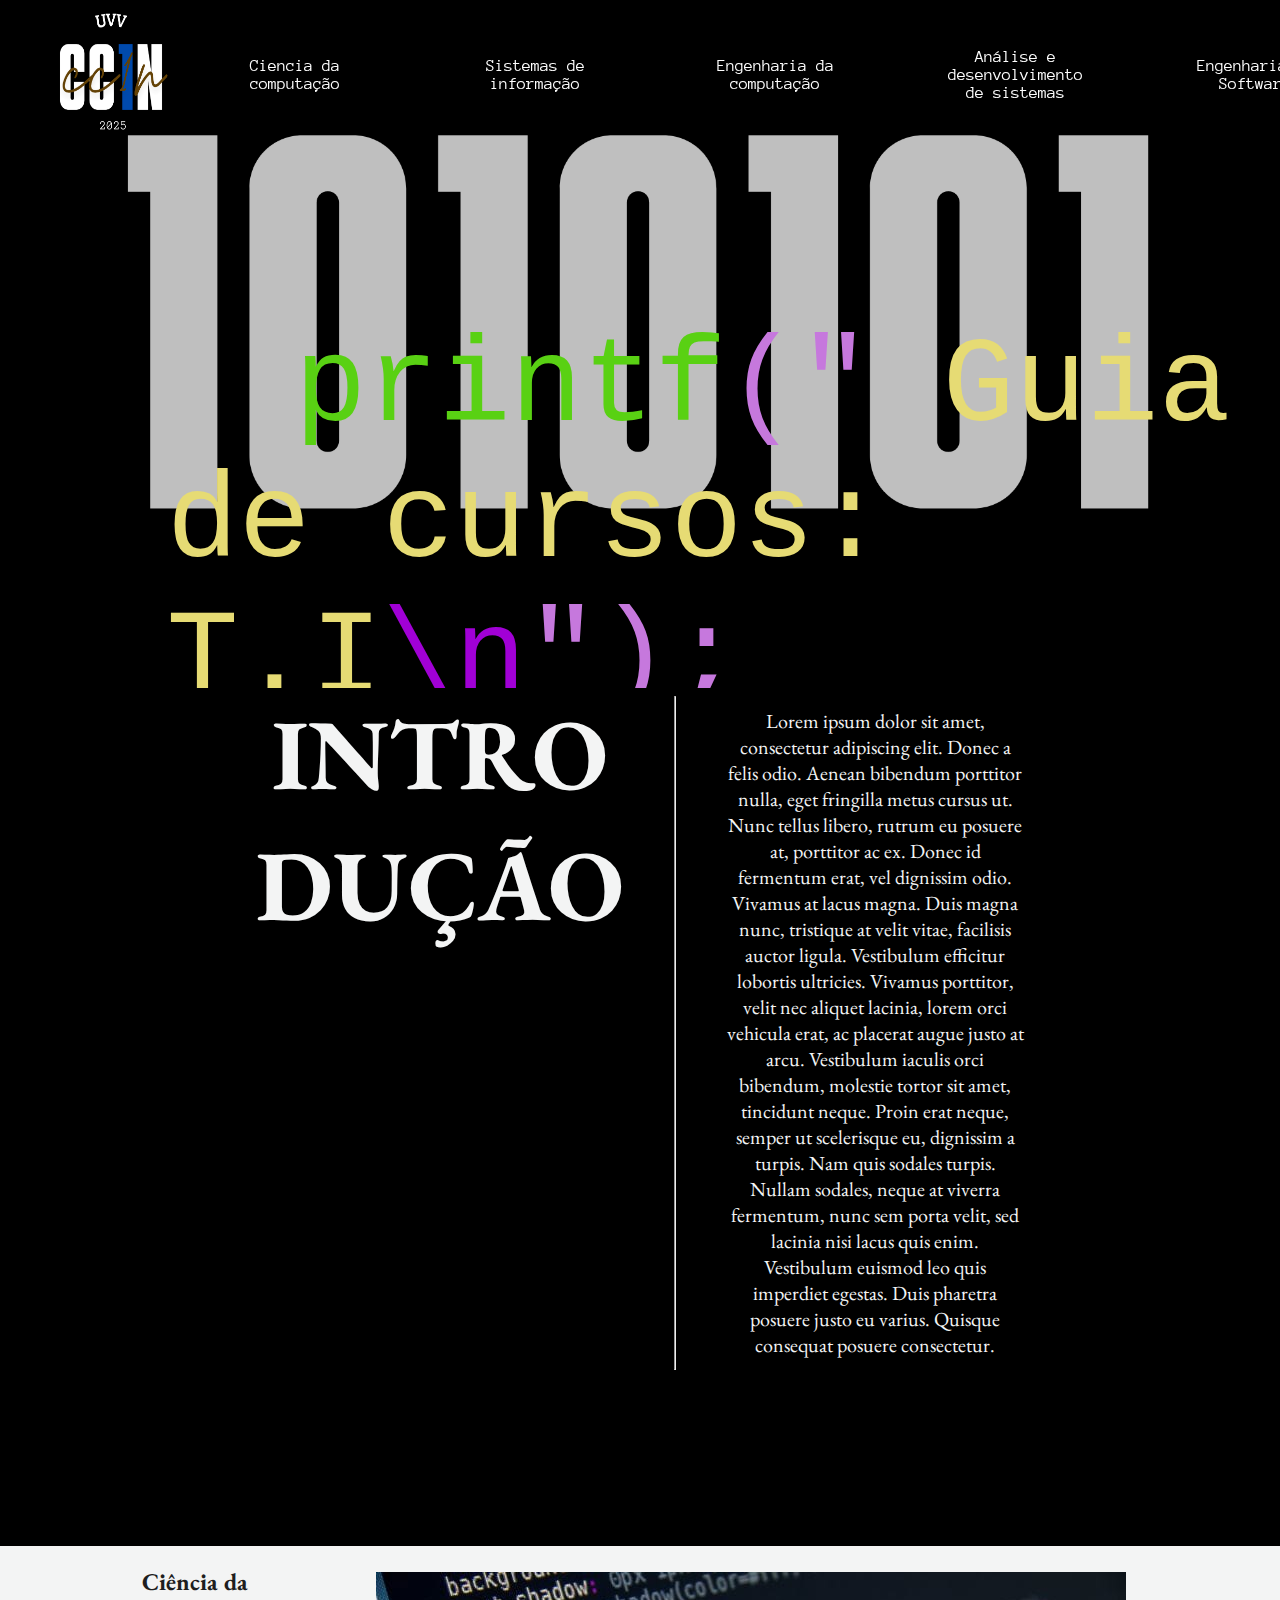
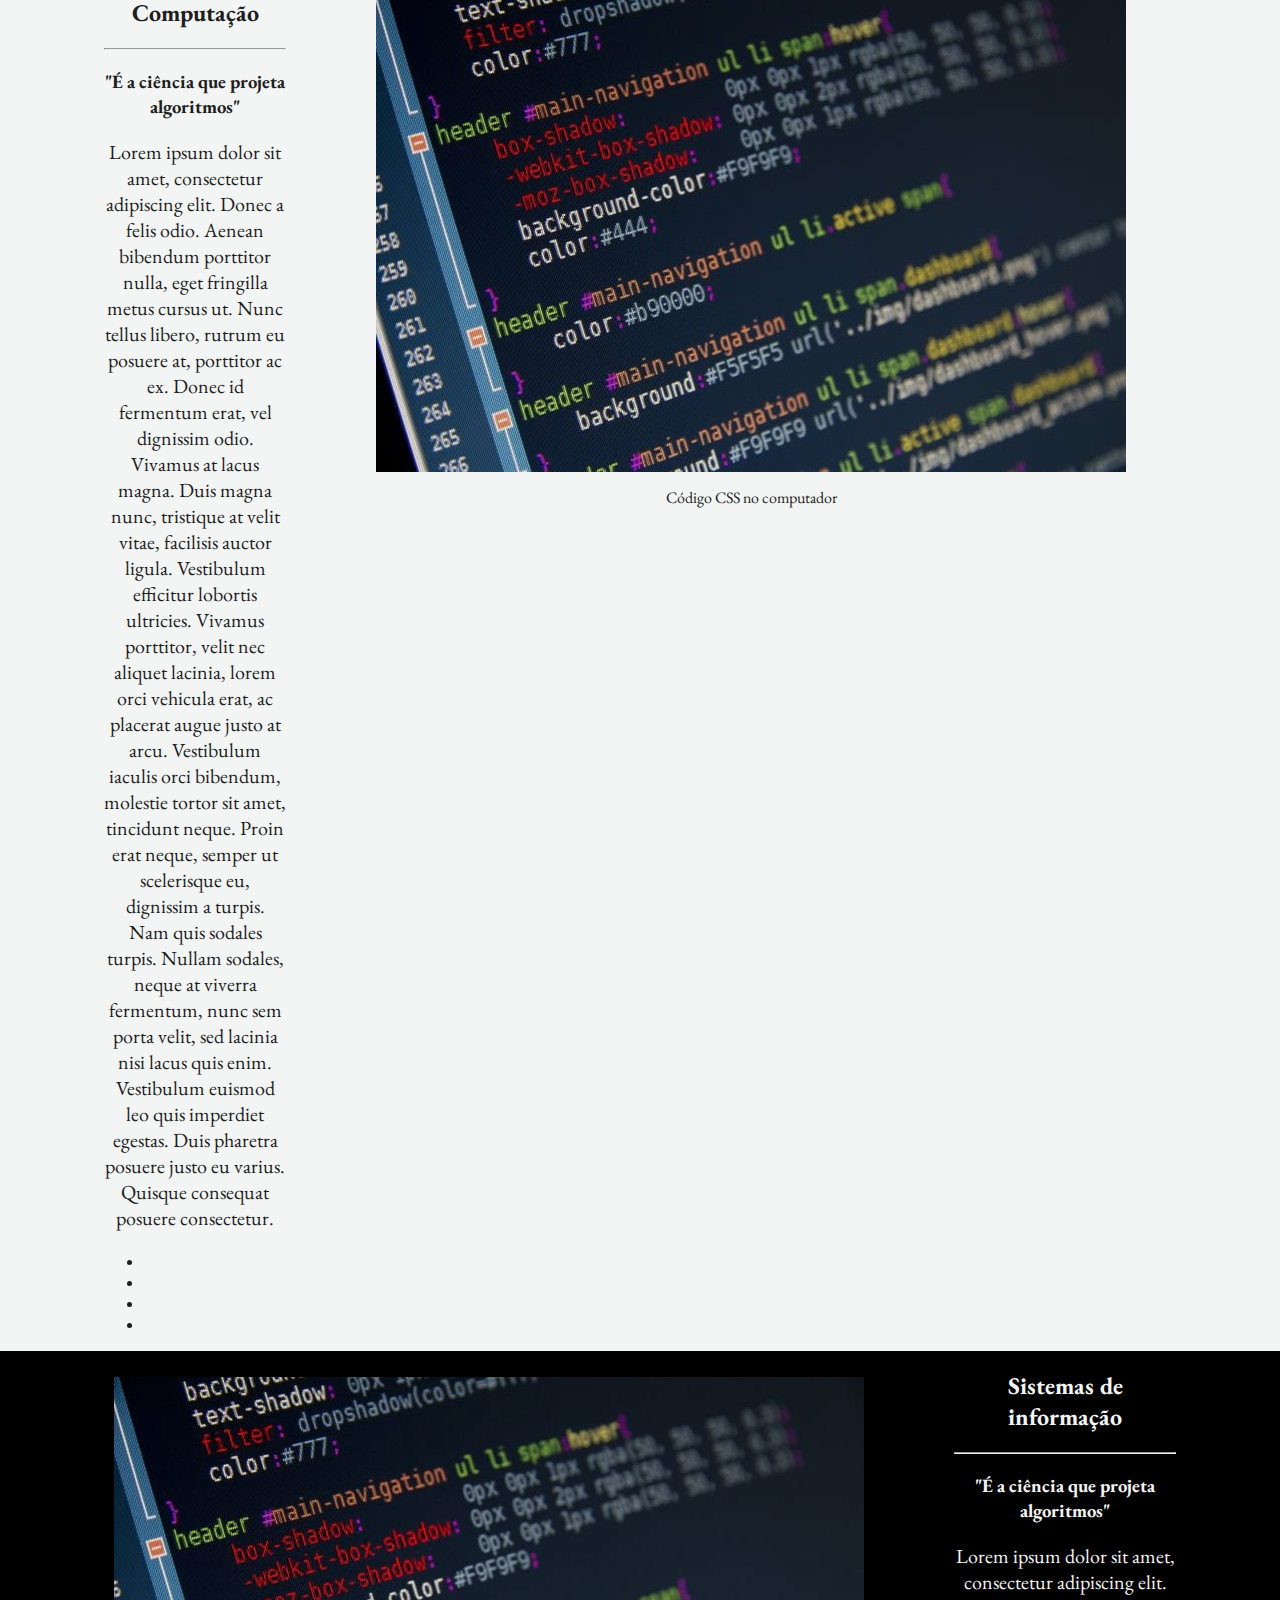
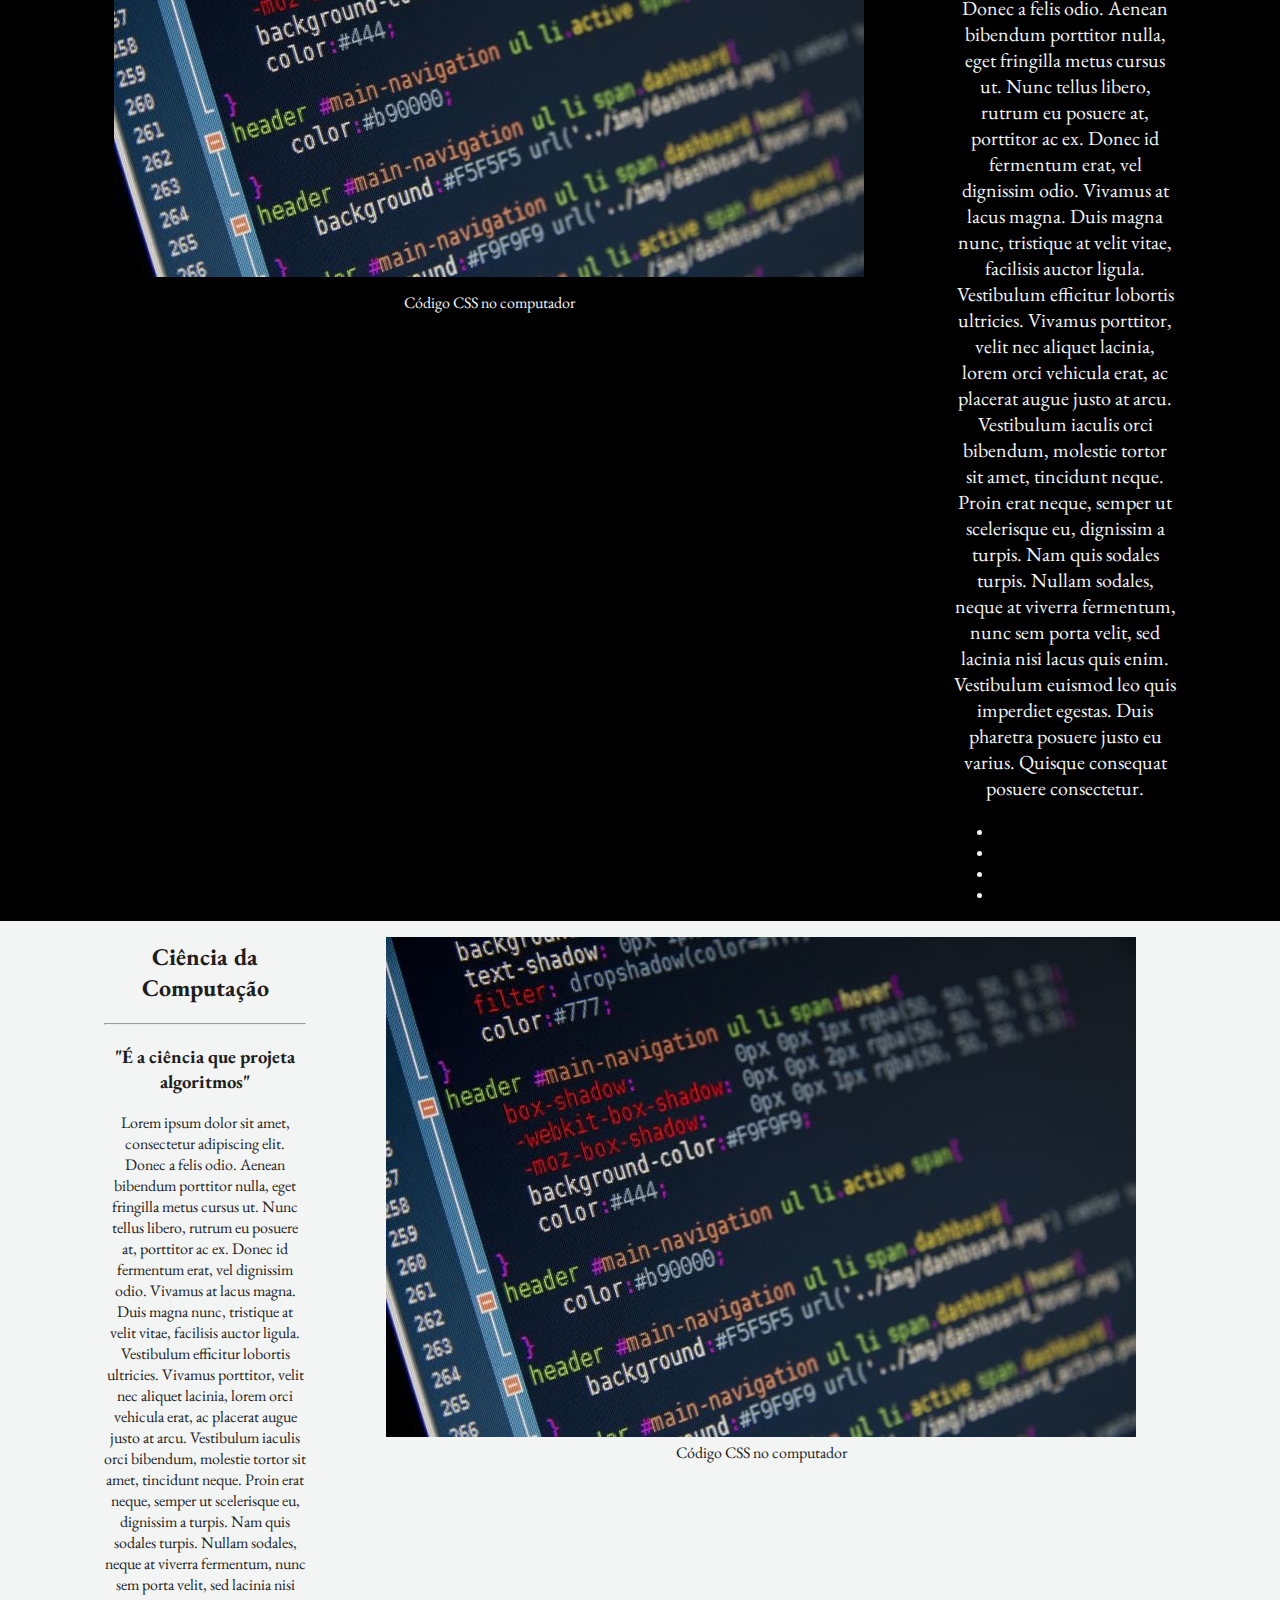
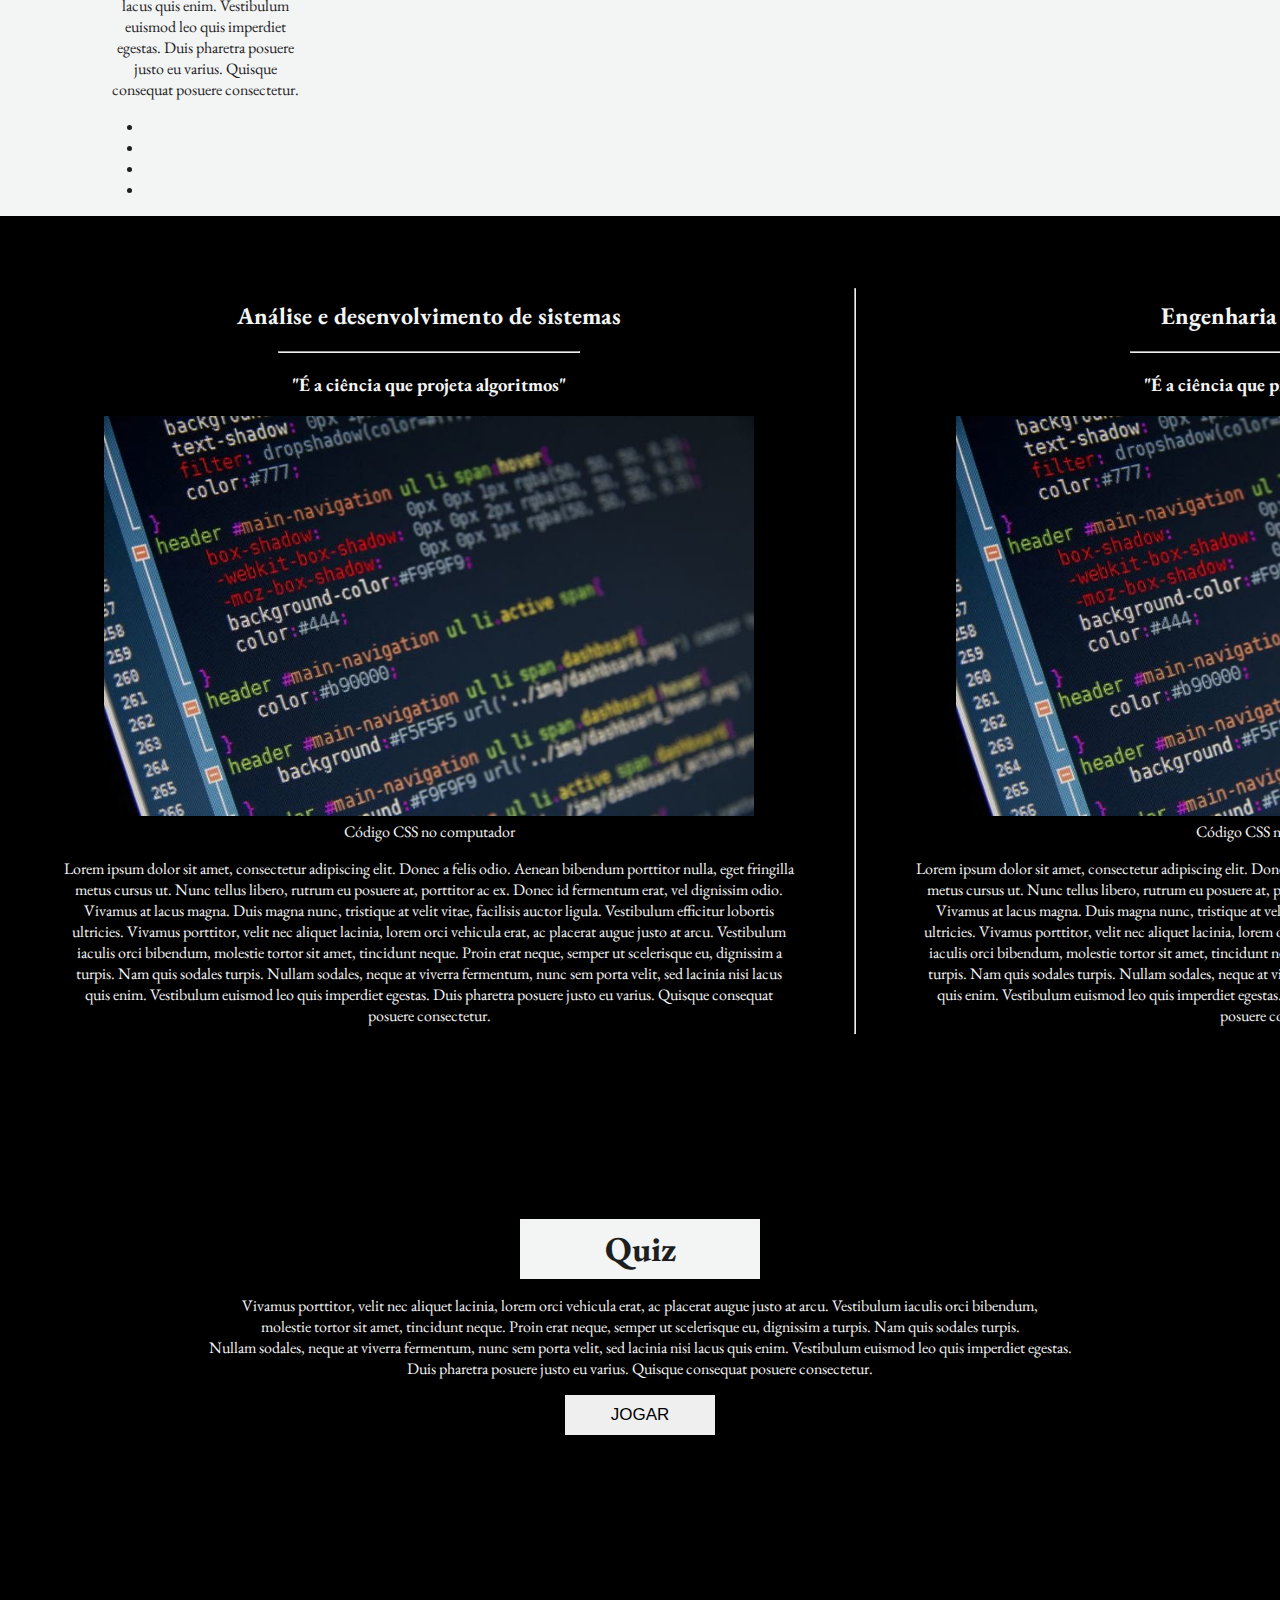
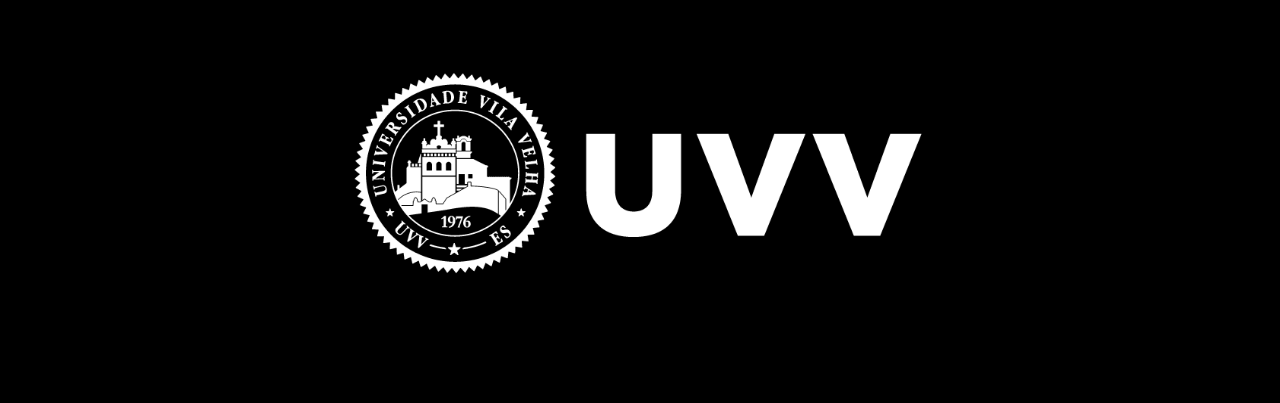
<file: trabalho integrado/index.html>
<!DOCTYPE html>
<html lang="pt-br">
<head>
    <meta charset="UTF-8">
    <meta name="viewport" content="width=device-width, initial-scale=1.0">
    <title>Guia de cursos: T.I</title>
    <link rel="stylesheet" href="style.css">
    <link rel="shortcut icon" href="favicon.ico" type="image/x-icon">
    <link href="https://fonts.googleapis.com/css2?family=Anonymous+Pro&display=swap" rel="stylesheet">
    <link href="https://fonts.cdnfonts.com/css/jetbrains-mono" rel="stylesheet">
    <link href="https://fonts.googleapis.com/css2?family=EB+Garamond&display=swap" rel="stylesheet">
</head>
<body>
    <header>
        <div class="logo"><img src="./img/CC1N.png" alt="" width="125px" height="125px"></div>
        <nav>
            <ul type="none" class="menu-lista">
                <a href="">
                <button class="topico">
                <li>Ciencia da computação</li></button></a>
                <a href="">
                <button class="topico">
                <li>Sistemas de informação</li></button></a>
                <a href="">
                <button class="topico">
                <li>Engenharia da computação</li></button></a>
                <a href="">
                <button class="topico">
                <li>Análise e desenvolvimento de sistemas</li></button></a>
                <a href="">
                <button class="topico">
                <li>Engenharia de Software</li></button></a>
            </ul>
        </nav>
    </header>
    <div class="conteiner">
    <div class="img-centro">
        <img src="./img/ezgif-1ae9e6fd0fbef8.gif" alt="" width="95%" class="img-principal">
        <div class="preto-opaco"></div>
        <div class="titulo">
    <p>
    <span class="func">printf</span><span class="par">(</span><span class="par">"</span>
    <span class="texto">Guia de</span>
    </span>
    <span class="texto">cursos: T.I</span><span class="barra">\n</span><span class="par">"</span><span class="par">)</span><span class="par">;</span>
</p>
</div>
    </div>
    </div>
    <main>
        <section class="intro">
        <h1>INTRO<br>DUÇÃO</h1>
        <hr>
        <p>Lorem ipsum dolor sit amet, consectetur adipiscing elit. Donec a felis odio. Aenean bibendum porttitor nulla, 
            eget fringilla metus cursus ut. Nunc tellus libero, rutrum eu posuere at, porttitor ac ex. Donec id fermentum erat,
             vel dignissim odio. Vivamus at lacus magna. Duis magna nunc, tristique at velit vitae, facilisis auctor ligula. Vestibulum efficitur lobortis ultricies.

Vivamus porttitor, velit nec aliquet lacinia, lorem orci vehicula erat, ac placerat augue justo at arcu. Vestibulum iaculis orci bibendum, 
molestie tortor sit amet, tincidunt neque. Proin erat neque, semper ut scelerisque eu, dignissim a turpis. Nam quis sodales turpis. 
Nullam sodales, neque at viverra fermentum, nunc sem porta velit, sed lacinia nisi lacus quis enim. Vestibulum euismod leo quis imperdiet egestas.
 Duis pharetra posuere justo eu varius. Quisque consequat posuere consectetur.</p>
        </section>
        <br><br><br><br><br><br><br><br>
        <section class="curso1">
            <br><br><br><br><br><br>
            <div>
                <h2>Ciência da Computação</h2>
                <hr>
                <h3>"É a ciência que projeta algoritmos"</h3>
                <p>Lorem ipsum dolor sit amet, consectetur adipiscing elit. Donec a felis odio. Aenean bibendum porttitor nulla, 
            eget fringilla metus cursus ut. Nunc tellus libero, rutrum eu posuere at, porttitor ac ex. Donec id fermentum erat,
             vel dignissim odio. Vivamus at lacus magna. Duis magna nunc, tristique at velit vitae, facilisis auctor ligula. Vestibulum efficitur lobortis ultricies.

Vivamus porttitor, velit nec aliquet lacinia, lorem orci vehicula erat, ac placerat augue justo at arcu. Vestibulum iaculis orci bibendum, 
molestie tortor sit amet, tincidunt neque. Proin erat neque, semper ut scelerisque eu, dignissim a turpis. Nam quis sodales turpis. 
Nullam sodales, neque at viverra fermentum, nunc sem porta velit, sed lacinia nisi lacus quis enim. Vestibulum euismod leo quis imperdiet egestas.
 Duis pharetra posuere justo eu varius. Quisque consequat posuere consectetur.</p>
 <ul>
    <li></li>
    <li></li>
    <li></li>
    <li></li>
 </ul>
            </div>
            <div><figure><img src="./img/td_computer-programming.jpg" alt=""><figcaption> Código CSS no computador</figcaption></figure></div>
            <br><br><br><br><br>        

        </section>
<section class="curso2">
                <div><figure><img src="./img/td_computer-programming.jpg" alt=""><figcaption> Código CSS no computador</figcaption></figure></div>
                <div>
                <h2>Sistemas de informação</h2>
                <hr>
                <h3>"É a ciência que projeta algoritmos"</h3>
                <p>Lorem ipsum dolor sit amet, consectetur adipiscing elit. Donec a felis odio. Aenean bibendum porttitor nulla, 
            eget fringilla metus cursus ut. Nunc tellus libero, rutrum eu posuere at, porttitor ac ex. Donec id fermentum erat,
             vel dignissim odio. Vivamus at lacus magna. Duis magna nunc, tristique at velit vitae, facilisis auctor ligula. Vestibulum efficitur lobortis ultricies.

Vivamus porttitor, velit nec aliquet lacinia, lorem orci vehicula erat, ac placerat augue justo at arcu. Vestibulum iaculis orci bibendum, 
molestie tortor sit amet, tincidunt neque. Proin erat neque, semper ut scelerisque eu, dignissim a turpis. Nam quis sodales turpis. 
Nullam sodales, neque at viverra fermentum, nunc sem porta velit, sed lacinia nisi lacus quis enim. Vestibulum euismod leo quis imperdiet egestas.
 Duis pharetra posuere justo eu varius. Quisque consequat posuere consectetur.</p>
 <ul>
    <li></li>
    <li></li>
    <li></li>
    <li></li>
 </ul>
            </div>

            <br><br><br><br><br>        
</section>
<section class="curso3"> 
                <br><br><br><br><br><br>
            <div>
                <h2>Ciência da Computação</h2>
                <hr>
                <h3>"É a ciência que projeta algoritmos"</h3>
                <p>Lorem ipsum dolor sit amet, consectetur adipiscing elit. Donec a felis odio. Aenean bibendum porttitor nulla, 
            eget fringilla metus cursus ut. Nunc tellus libero, rutrum eu posuere at, porttitor ac ex. Donec id fermentum erat,
             vel dignissim odio. Vivamus at lacus magna. Duis magna nunc, tristique at velit vitae, facilisis auctor ligula. Vestibulum efficitur lobortis ultricies.

Vivamus porttitor, velit nec aliquet lacinia, lorem orci vehicula erat, ac placerat augue justo at arcu. Vestibulum iaculis orci bibendum, 
molestie tortor sit amet, tincidunt neque. Proin erat neque, semper ut scelerisque eu, dignissim a turpis. Nam quis sodales turpis. 
Nullam sodales, neque at viverra fermentum, nunc sem porta velit, sed lacinia nisi lacus quis enim. Vestibulum euismod leo quis imperdiet egestas.
 Duis pharetra posuere justo eu varius. Quisque consequat posuere consectetur.</p>
 <ul>
    <li></li>
    <li></li>
    <li></li>
    <li></li>
 </ul>
            </div>
            <div><figure><img src="./img/td_computer-programming.jpg" alt=""><figcaption> Código CSS no computador</figcaption></figure></div>
            <br><br><br><br><br>    
    
</section>
<section class="curso4e5">
    <div class="curso4">
        <h2>Análise e desenvolvimento de sistemas</h2>
                <hr width="300px">
                <h3>"É a ciência que projeta algoritmos"</h3>
                <div><figure><img src="./img/td_computer-programming.jpg" alt="" width="650px" height="400px"><figcaption> Código CSS no computador</figcaption></figure></div>
                <p>Lorem ipsum dolor sit amet, consectetur adipiscing elit. Donec a felis odio. Aenean bibendum porttitor nulla, 
            eget fringilla metus cursus ut. Nunc tellus libero, rutrum eu posuere at, porttitor ac ex. Donec id fermentum erat,
             vel dignissim odio. Vivamus at lacus magna. Duis magna nunc, tristique at velit vitae, facilisis auctor ligula. Vestibulum efficitur lobortis ultricies.

Vivamus porttitor, velit nec aliquet lacinia, lorem orci vehicula erat, ac placerat augue justo at arcu. Vestibulum iaculis orci bibendum, 
molestie tortor sit amet, tincidunt neque. Proin erat neque, semper ut scelerisque eu, dignissim a turpis. Nam quis sodales turpis. 
Nullam sodales, neque at viverra fermentum, nunc sem porta velit, sed lacinia nisi lacus quis enim. Vestibulum euismod leo quis imperdiet egestas.
 Duis pharetra posuere justo eu varius. Quisque consequat posuere consectetur.</p>

    </div>
    <hr>
    <div class="curso5">
        <h2>Engenharia de Software</h2>
                <hr width="300px">
                <h3>"É a ciência que projeta algoritmos"</h3>
                <div><figure><img src="./img/td_computer-programming.jpg" alt=""width="650px" height="400px"><figcaption> Código CSS no computador</figcaption></figure></div>
                <p>Lorem ipsum dolor sit amet, consectetur adipiscing elit. Donec a felis odio. Aenean bibendum porttitor nulla, 
            eget fringilla metus cursus ut. Nunc tellus libero, rutrum eu posuere at, porttitor ac ex. Donec id fermentum erat,
             vel dignissim odio. Vivamus at lacus magna. Duis magna nunc, tristique at velit vitae, facilisis auctor ligula. Vestibulum efficitur lobortis ultricies.

Vivamus porttitor, velit nec aliquet lacinia, lorem orci vehicula erat, ac placerat augue justo at arcu. Vestibulum iaculis orci bibendum, 
molestie tortor sit amet, tincidunt neque. Proin erat neque, semper ut scelerisque eu, dignissim a turpis. Nam quis sodales turpis. 
Nullam sodales, neque at viverra fermentum, nunc sem porta velit, sed lacinia nisi lacus quis enim. Vestibulum euismod leo quis imperdiet egestas.
 Duis pharetra posuere justo eu varius. Quisque consequat posuere consectetur.</p>

    </div>

</section>
<br><br><br>
<section class="quiz">
<h1>Quiz</h1>
<p>Vivamus porttitor, velit nec aliquet lacinia, lorem orci vehicula erat, ac placerat augue justo at arcu. Vestibulum iaculis orci bibendum,<br>
molestie tortor sit amet, tincidunt neque. Proin erat neque, semper ut scelerisque eu, dignissim a turpis. Nam quis sodales turpis. <br>
Nullam sodales, neque at viverra fermentum, nunc sem porta velit, sed lacinia nisi lacus quis enim. Vestibulum euismod leo quis imperdiet egestas. <br>
 Duis pharetra posuere justo eu varius. Quisque consequat posuere consectetur.</p>
 <button>JOGAR</button>
<br><br><br>
</section>
<section class="final">
    <img src="./img/9 (1).png" alt="" width="600px" height="450px">
</section>


    </main>
<script>
function getContrastColor(bgColor) {
    let r, g, b;
    if (bgColor.startsWith('rgb')) {
        [r, g, b] = bgColor.match(/\d+/g).map(Number);
    } else if (bgColor.startsWith('#')) {
        if (bgColor.length === 7) {
            r = parseInt(bgColor.slice(1, 3), 16);
            g = parseInt(bgColor.slice(3, 5), 16);
            b = parseInt(bgColor.slice(5, 7), 16);
        } else {
            return 'white'; // fallback
        }
    } else {
        return 'white';
    }

    const luminance = (0.299 * r + 0.587 * g + 0.114 * b) / 255;
    return luminance > 0.5 ? 'black' : 'white';
}

function getBackgroundBehindElement(el) {
    const rect = el.getBoundingClientRect();
    const centerX = rect.left + rect.width / 2;
    const centerY = rect.top + rect.height / 2;

    // Temporariamente esconde o header para detectar o fundo real
    el.style.pointerEvents = 'none';
    const elemBehind = document.elementFromPoint(centerX, centerY);
    el.style.pointerEvents = '';

    if (!elemBehind) return window.getComputedStyle(document.body).backgroundColor;

    const bg = window.getComputedStyle(elemBehind).backgroundColor;
    if (bg === 'rgba(0, 0, 0, 0)' || bg === 'transparent') {
        return getBackgroundBehindElement(elemBehind);
    } else {
        return bg;
    }
}

function aplicarContrasteGlobal() {
    const topicos = document.querySelectorAll('.topico');
    topicos.forEach(topico => {
        const bgColor = getBackgroundBehindElement(topico);
        const cor = getContrastColor(bgColor);

        topico.setAttribute('data-cor', cor);
        topico.style.color = cor;
    });
}

window.addEventListener('scroll', aplicarContrasteGlobal);
window.addEventListener('resize', aplicarContrasteGlobal);
window.addEventListener('DOMContentLoaded', aplicarContrasteGlobal);

// Corrige hover
document.querySelectorAll('.topico').forEach(botao => {
    botao.addEventListener('mouseenter', () => {
        botao.style.color = 'black';
    });
    botao.addEventListener('mouseleave', () => {
        botao.style.color = botao.getAttribute('data-cor');
    });
});
</script>



    

</body>
</html>
</file>
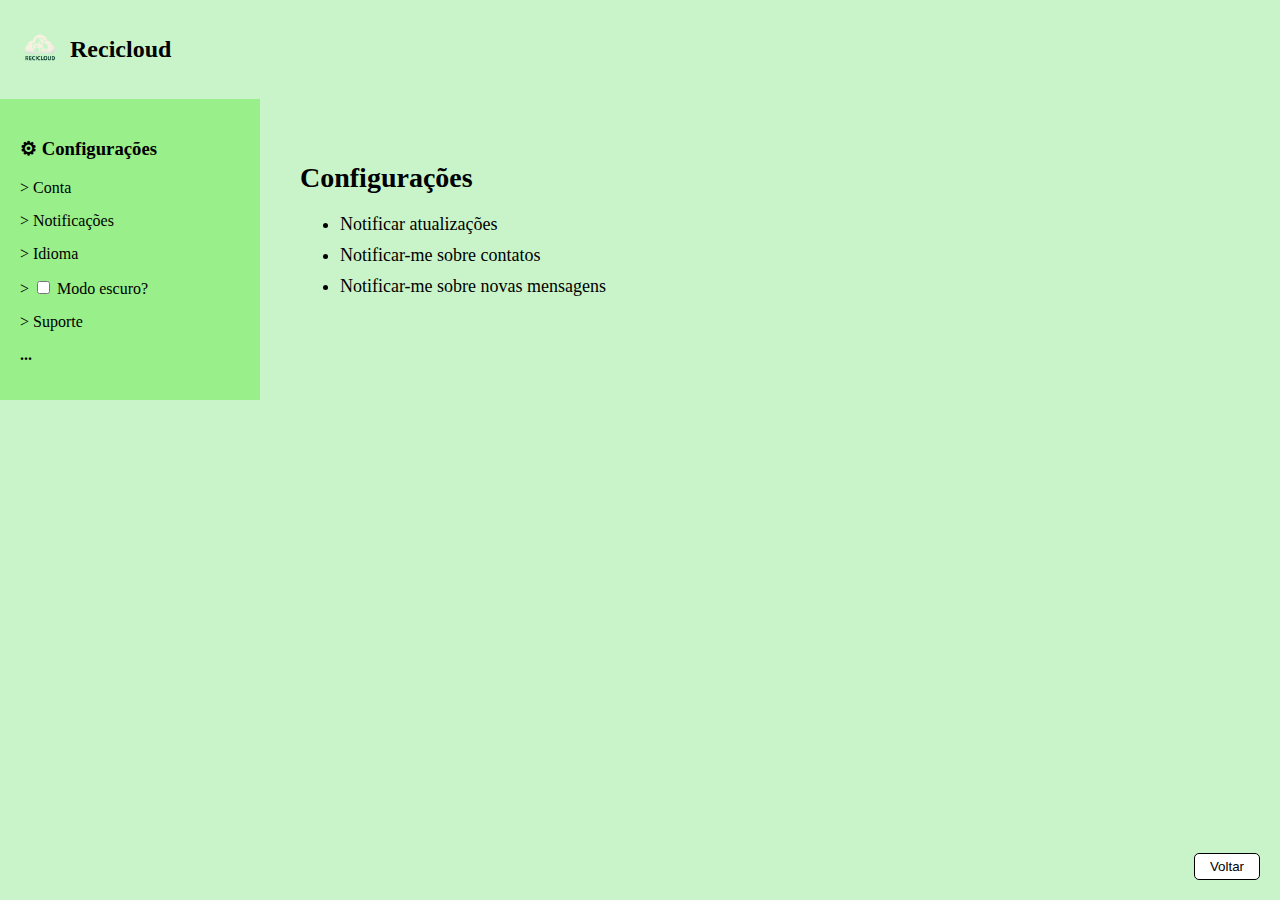
<file: site/home/configuracoes.html>
<!DOCTYPE html>
<html lang="pt-BR">
<head>
  <meta charset="UTF-8" />
  <meta name="viewport" content="width=device-width, initial-scale=1.0" />
  <title>Recicloud - Notificações</title>
  <link rel="stylesheet" href="configuracoes.css">
</head>
<body>
  <header>
    <a href="./home.html"><img src="./imagens/icon.png" alt="Logo Recicloud" /></a> 
    <a href="./home.html"><h1>Recicloud</h1></a> 
  </header>
  <div class="container">
    <nav class="sidebar">
      <h3>&#x2699 Configurações</h3>
      <ul>
        <li><a href="./conta.html">&gt; Conta</a></li>
        <li><a href="#">&gt; Notificações</a></li>
        <li><a href="#">&gt; Idioma</a></li>
        <li><a href="#">&gt;  <input type="checkbox" id="modoEscuroToggle">
  Modo escuro?</a></li>
        <li><a href="./perguntasfrequentes.html">&gt; Suporte</a></li>
        <li><strong>...</strong></li>
      </ul>
    </nav>
    <main class="main-content">
      <h2>Configurações</h2>
      <ul class="notification-list">
        <li>Notificar atualizações</li>
        <li>Notificar-me sobre contatos</li>
        <li>Notificar-me sobre novas mensagens</li>
      </ul>
    </main>
  </div>
  <div class="footer-button">
    <a href="./home.html"><button>Voltar</button></a>
    <script src="escuro.js"></script>
</body>
</html>
</file>
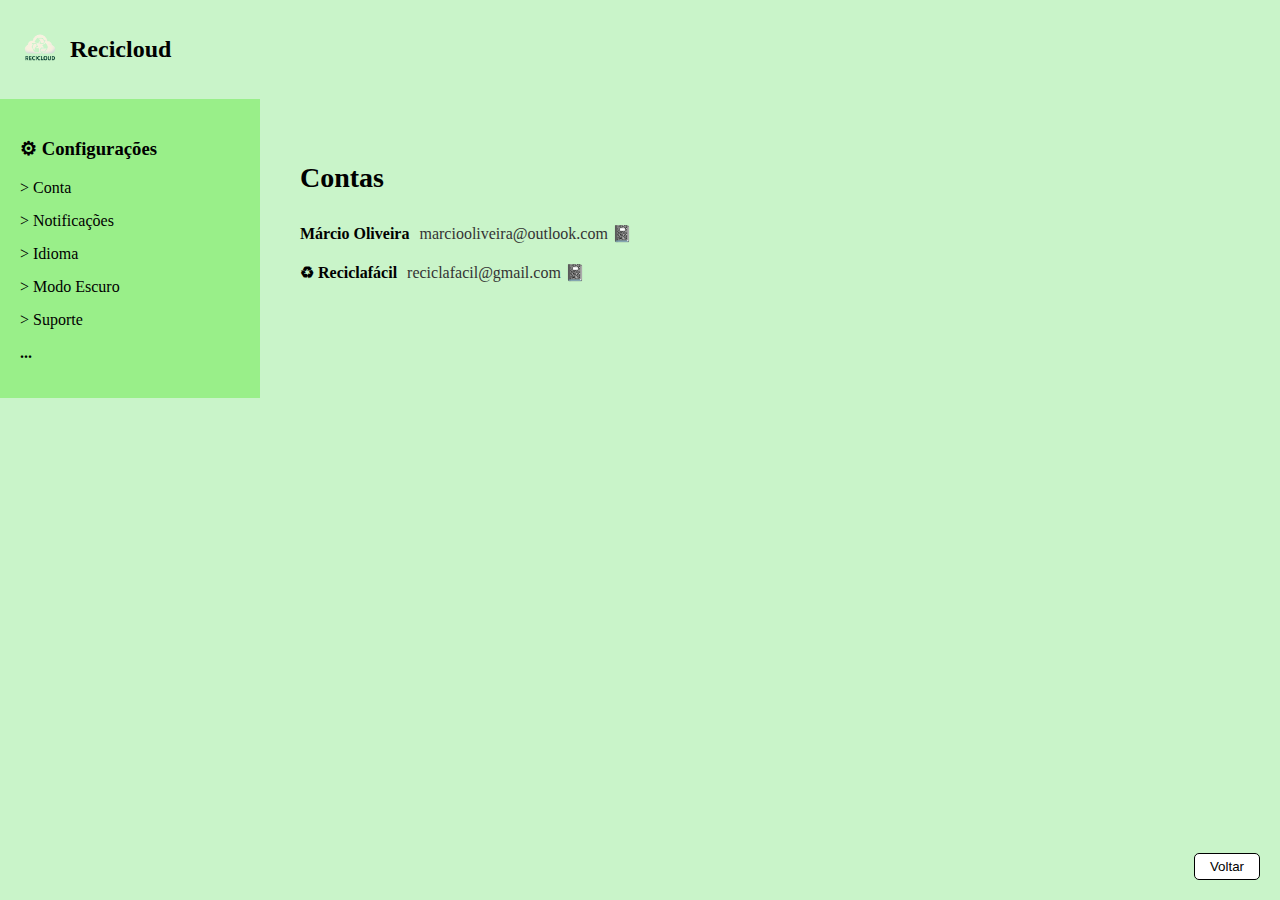
<file: site/home/dif_contas.html>
<!DOCTYPE html>
<html lang="pt-BR">
<head>
  <meta charset="UTF-8" />
  <meta name="viewport" content="width=device-width, initial-scale=1.0" />
  <title>Recicloud - Configurações</title>
  <link rel="stylesheet" href="dif_contas.css">
</head>
<body>
  <header>
    <a href="./home.html"><img src="./imagens/icon.png" alt="Logo Recicloud" /></a> 
    <a href="./home.html"><h1>Recicloud</h1></a> 
  </header>
  <div class="container">
    <nav class="sidebar">
      <h3>&#x2699 Configurações</h3>
      <ul>
        <li><a href="./conta.html">&gt; Conta</a></li>
        <li><a href="#">&gt; Notificações</a></li>
        <li><a href="#">&gt; Idioma</a></li>
        <li><a href="#">&gt; Modo Escuro</a></li>
        <li><a href="#">&gt; Suporte</a></li>
        <li><strong>...</strong></li>
      </ul>
    </nav>
    <main class="main-content">
      <h2>Contas</h2>
      <div class="account">
        <strong>Márcio Oliveira</strong>
        <span>marciooliveira@outlook.com &#x1F4D3</span>
      </div>
      <div class="account">
        <strong>&#x267B Reciclafácil</strong>
        <span>reciclafacil@gmail.com &#x1F4D3</span>
      </div>
    </main>
  </div>
  <div class="footer-button">
    <a href="./configuracoes.html"><button>Voltar</button></a> 
  </div>
  <script src="escuro.js"></script>
</body>
</html>
</file>
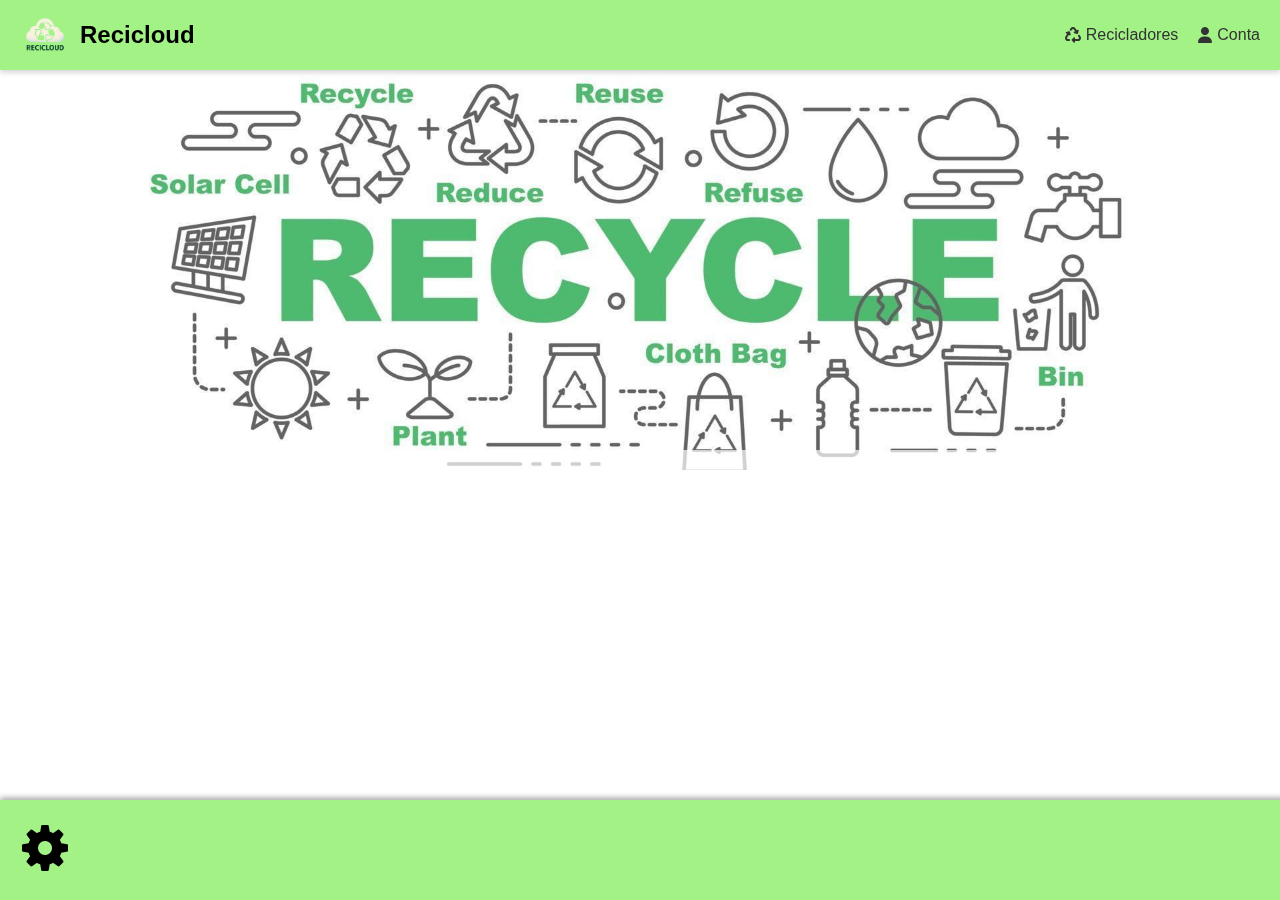
<file: site/home/home.html>
<!DOCTYPE html>
<html lang="pt-br">
<head>
    <meta charset="UTF-8">
    <meta name="viewport" content="width=device-width, initial-scale=1.0">
    <title>Document</title>
    <link rel="stylesheet" href="home.css">
    <link rel="stylesheet" href="https://cdnjs.cloudflare.com/ajax/libs/font-awesome/6.5.0/css/all.min.css">
</head>
<body>
    <header class="topo">
        <div class="logo">
            <img src="./imagens/icon.png" alt="Logo Recicloud">
            <span>Recicloud</span>
        </div>
        <nav class="menu">
            <a href="recicladores.html"><i class="fas fa-recycle"></i> Recicladores</a>
            <a href="conta.html"><i class="fas fa-user"></i> Conta</a>
        </nav>
    </header>

    <div class="banner">
        <img src="./imagens/banner.jpg" alt="Imagem abaixo do topo" style="width: 100%; height: 100%; object-fit: cover;">
        <div class="texto">
           
        </div>
    </div>

    <footer class="foot">
        <div class="foot">
            <a href="./configuracoes.html"><img src="./imagens/config.png" alt="configurações" class="config"></a>
        </div>
    </footer>
    <main>
        </main>
        <script src="escuro.js"></script>
</body>
</html>
</file>
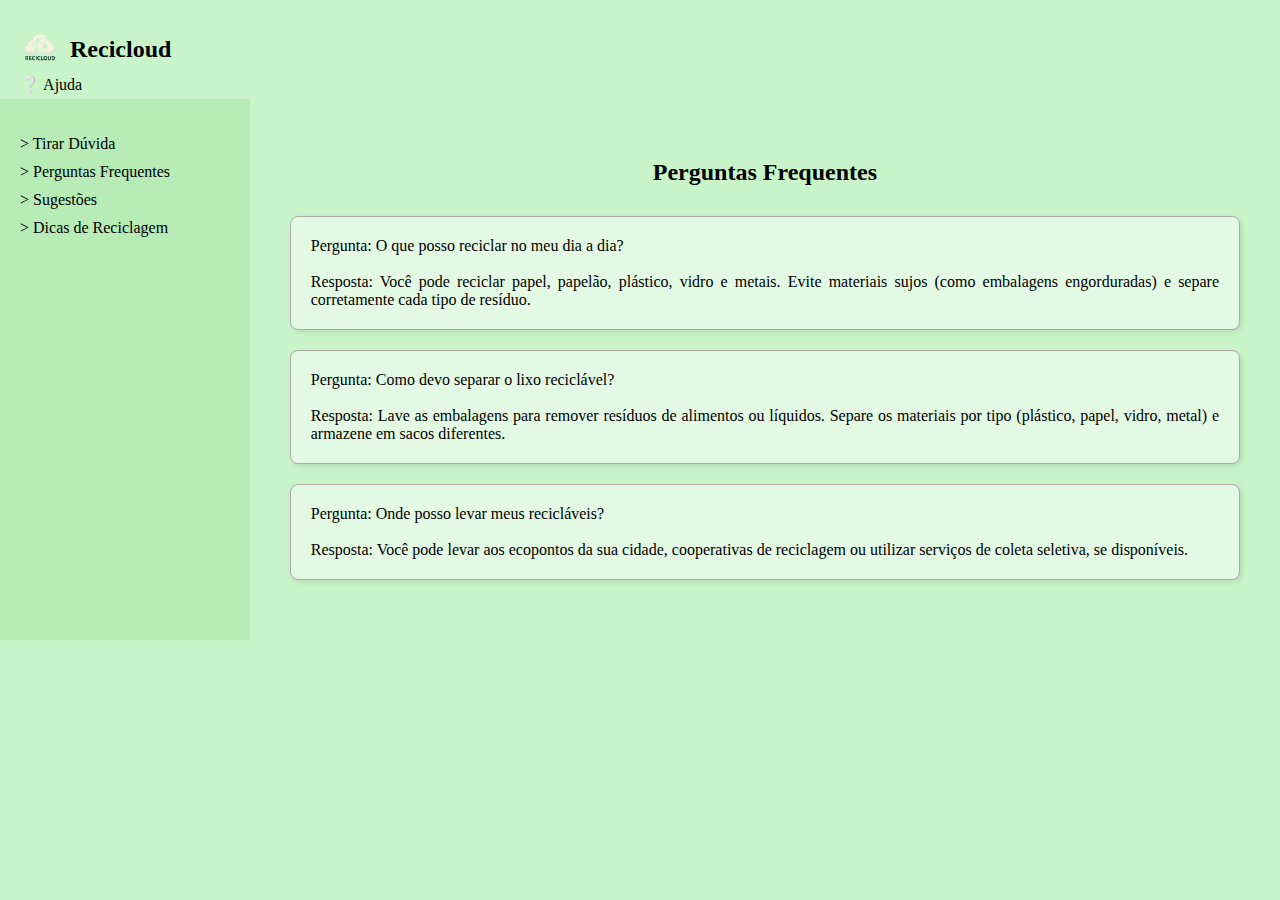
<file: site/home/perguntasfrequentes.html>
<!DOCTYPE html>
<html lang="pt-BR">
<head>
  <meta charset="UTF-8">
  <meta name="viewport" content="width=device-width, initial-scale=1.0">
  <title>Recicloud - Perguntas Frequentes</title>
    <link rel="stylesheet" href="perguntasfrequentes.css">
</head>
<body>
  <header>
    <a href="./home.html"><img src="./imagens/icon.png" alt="Logo Recicloud"></a>
    <a href="./home.html"><h1>Recicloud</h1></a>
  </header>
  <div class="ajuda">
    <span>&#x2754 Ajuda</span>
  </div>
  <div class="container">
    <nav class="barralateral">
      <ul>
        <li><a href="#">&gt; Tirar Dúvida</a></li>
        <li><a href="#" class="active">&gt; Perguntas Frequentes</a></li>
        <li><a href="#">&gt; Sugestões</a></li>
        <li><a href="#">&gt; Dicas de Reciclagem</a></li>
      </ul>
    </nav>
    <main class="main-content">
      <h2>Perguntas Frequentes</h2>
      <div class="faq-box">Pergunta: O que posso reciclar no meu dia a dia?<br><br>
Resposta: Você pode reciclar papel, papelão, plástico, vidro e metais. Evite materiais sujos (como embalagens engorduradas) e separe corretamente cada tipo de resíduo.</div>
      <div class="faq-box">Pergunta: Como devo separar o lixo reciclável?<br><br>
Resposta: Lave as embalagens para remover resíduos de alimentos ou líquidos. Separe os materiais por tipo (plástico, papel, vidro, metal) e armazene em sacos diferentes.</div>
      <div class="faq-box"> Pergunta: Onde posso levar meus recicláveis?<br><br>
Resposta: Você pode levar aos ecopontos da sua cidade, cooperativas de reciclagem ou utilizar serviços de coleta seletiva, se disponíveis.</div>
    </main>
  </div>
  <script src="escuro.js"></script>
</body>
</html>
</file>
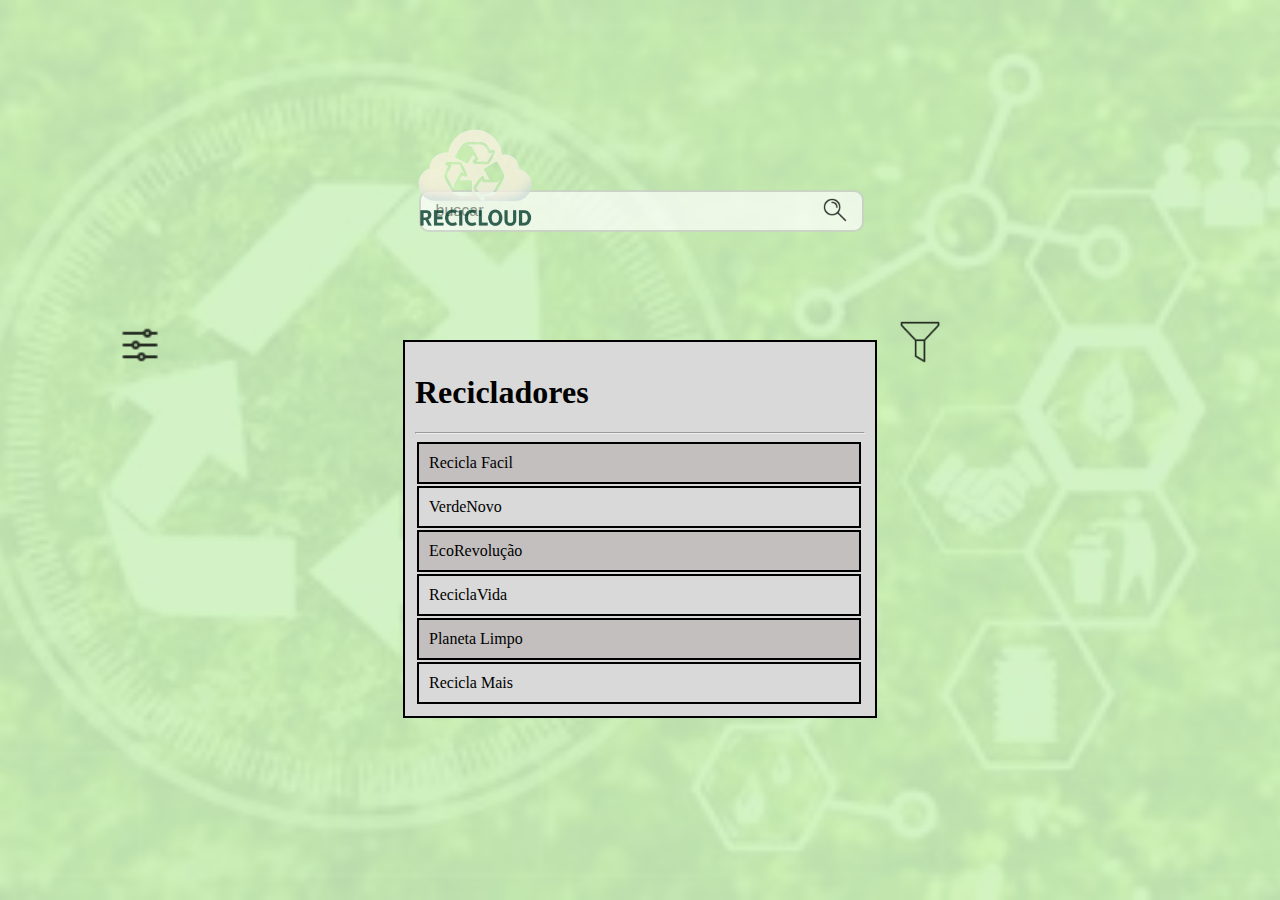
<file: site/home/recicladores.html>
<!DOCTYPE html>
<html lang="pt-br">
<head>
    <meta charset="UTF-8">
    <meta name="viewport" content="width=device-width, initial-scale=1.0">
    <title>Recicladores</title>
    <link rel="stylesheet" href="./style.css">
</head>
<body>
    <div class="busca">
    <input type="text" id="busca" placeholder="buscar">
    <img src="./imagens/lupa.png" alt="icone_lupa">
    </div> 
    <div class="filtro">
    <img src="./imagens/icons8-filtro-50.png" alt="filtro_icone" >
    </div>
    <div class="aba">
    <img src="./imagens/icons8-opções-de-ordenação-30.png" alt="aba_icone" onclick="aba()" style="cursor: pointer;">
    <div id="boxes-container"></div>   
    </div>
    <div class="logo">
    <a href="./home.html"><img src="./imagens/icon.png" alt="logo_recicloud"></a> 
    </div>
    <div class="recicladores">
        <h1>Recicladores</h1>
        <hr>
        <p><a href="./recicladores/reciclafacil.html">Recicla Facil</a></p>
        <p style="background-color: #D9D9D9;"><a href="./recicladores/verdenovo.html">VerdeNovo</a></p>
        <p><a href="recicladores/ecorevolucao.html">EcoRevolução</a></p>
        <p style="background-color: #D9D9D9;"><a href="recicladores/recilcavida.html">ReciclaVida</a></p>
        <p><a href="recicladores/planetalimpo.html">Planeta Limpo</a></p>
        <p style="background-color: #D9D9D9;"><a href="recicladores/reciclamais.html">Recicla Mais</a></p>
    </div>
</body>
<script src="./script.js"></script>
<script src="escuro.js"></script>
</html>
</file>
<file: trabalho integrado/style.css>
body{
background-color: black;
align-items: center;
justify-content: center;
margin: 0;
border: 0;
}
header{
    z-index: 10000;
    display: flex;
    position: fixed;
    background: transparent;
    top: 0;
    width: 100%;
    justify-content: space-between;
    align-items: center;
}
.logo{
    padding-left: 50px;
    padding-top: 10px;
    
}

.menu-lista{
    text-align: left;
    gap: 10%;
    display: flex;

}
.topico{
    width: 160px;
    height: 55px;
    font-family: 'Anonymous Pro', monospace;
    background: transparent;
    border: none;
    color: white;
    cursor: pointer;
    font-size: 17px;
}

.topico:hover{
    background-color: white;
    color: black !important;
}
nav{
    padding-top: 10px;
    padding-right: 350px;
}
.img-centro{
    align-items: center;
    justify-content: center;
}
.img-principal{
    position: relative;
    left: 3%;
}
.preto-opaco {
  position: absolute;
  top: 0;
  left: 0;
  width: 100%;
  height: 100%;
  background-color: black;
  opacity: 0.25;
  z-index: 2;
}
.titulo{
  position: absolute;
  font-family: 'JetBrains Mono', monospace;
  top: 200px;
  left: 13%;
  z-index: 3;
  width: 100%;
}
.conteiner{
    z-index: 1;
  position: relative;
  width: 100%;
  overflow: hidden;}
.func {
    margin-left: 10%;
    color: #59d113;
    }

.par {
    color: #c678dd;
    }

.texto {
    color: #e6db74;
    }

.barra {
    color: #a100d6;
    }

.titulo p {
        display: inline-block;
        font-size: 120px;
        color: #ece5c5;
        max-width: 100%; }

main{
    font-family: 'EB Garamond', serif;
    text-align: center;
    position: relative;
    z-index: 1000;
    color: #F3F4F4;
    width: 100%;
    height: 100%;
}
.intro{
    color: #F3F4F4;
    gap: 50px;
    padding-left: 20%;
    padding-right: 20%;
    display: flex;
    text-align: center;
}
.intro h1{
    font-size: 100px;
    margin: 0;
}
.intro p{
    font-size: 20px;
}
.curso1{
    margin: 0;
    height: 100%;
    background-color: #F3F4F4 ;
    color: #1E1E1E;
    display: flex;
    padding-left: 5%;
    padding-right: 5%;
    gap: 40px;
}
.curso1 p{
    font-size: 20px;
}
.curso1 img{
    margin: 10px;
}
.curso2{
     margin: 0;
    height: 100%;
    color: #F3F4F4;
    display: flex;
    padding-left: 5%;
    padding-right: 5%;
    gap: 40px;

}
.curso2 p{
    font-size: 20px;
}
.curso2 img{
    margin: 10px; }
.curso3{
        margin: 0;
    height: 100%;
    background-color: #F3F4F4 ;
    color: #1E1E1E;
    display: flex;
    padding-left: 5%;
    padding-right: 5%;
    gap: 40px;

}
.curso4e5{
    display: flex;
    padding: 5%;
    gap: 60px;
}

.quiz{
    text-align: center;
    color: #F3F4F4;
    padding: 50px;
    justify-content: center;
    display: flex;
    flex-direction: column;


}
.quiz h1{
    background-color: #F3F4F4;
    width: 240px;
    height: 60px;
    color: #1E1E1E;
    margin: auto;
    line-height: 60px;
    font-size: 35px;
}
.quiz button{
    width: 150px;
    height: 40px;
    margin: auto;
    font-size: 17px;
    color: rgb(0, 0, 0);
    border: none;
    cursor: pointer;
}

.quiz button:hover{
    background-color: aqua;
    color: white;

}
.final{
padding-left: 20% ;
padding-right: 20%;
}
</file>
<file: site/home/configuracoes.css>
body {
      margin: 0;
      font-family: 'Georgia', serif;
      background-color: #A2F286;
    }
    header {
      display: flex;
      align-items: center;
      padding: 20px;
    }
    header img {
      height: 40px;
      margin-right: 10px;
    }
    header h1 {
      font-size: 24px;
    }
    .container {
      display: flex;
    }
    .sidebar {
      width: 220px;
      background-color: #618f59;
      padding: 20px;
    }
    .sidebar ul {
      list-style: none;
      padding: 0;
    }
    .sidebar li {
      margin-bottom: 15px;
    }
    .sidebar a {
      text-decoration: none;
      color: black;
    }
    .main-content {
      flex-grow: 1;
      padding: 40px;
    }
    .main-content h2 {
      font-size: 28px;
      margin-bottom: 20px;
    }
    .notification-list {
      list-style-type: disc;
      padding-left: 40px;
    }
    .notification-list li {
      margin-bottom: 10px;
      font-size: 18px;
    }
    .footer-button {
      position: absolute;
      bottom: 20px;
      right: 20px;
    }
    .footer-button button {
      background-color: white;
      border: 1px solid #000;
      padding: 5px 15px;
      border-radius: 5px;
      cursor: pointer;
    }

a {
    text-decoration: none;
    color: black;
}
/* Estilo escuro /
.dark-mode {
  background-color: #121212;
  color: white;
}

/ Exemplo de elementos que você pode querer escurecer também */
.dark-mode .sidebar {
  background-color: #1e1e1e;
}

.dark-mode .main-content {
  background-color: #1e1e1e;
}

.dark-mode h1, 
.dark-mode h2, 
.dark-mode li { 
  color: #070707;
}
.dark-mode body {
  background-color: #121212;
}
.dark-mode .confirmacao {
  background-color: #2a2a2a;
  border-color: #555;
}

.dark-mode .sim {
  background-color: #4CAF50; /* Verde escuro mais suave */
  color: white;
}

.dark-mode .nao {
  background-color: #B22222;
  color: white;
}

.dark-mode .voltar {
  background-color: #fcfcfc;
  color: white;
}

.dark-mode .apagar {
  background-color: #8B0000;
  color: white;
}

.dark-mode a {
  color: #90ee90;
}
   body {
      margin: 0;
      font-family: 'Georgia', serif;
      background-color: #C9F4C9;
    }
    header {
      display: flex;
      align-items: center;
      padding: 20px;
    }
    header img {
      height: 40px;
      margin-right: 10px;
    }
    header h1 {
      font-size: 24px;
    }
    .container {
      display: flex;
    }
    .sidebar {
      width: 220px;
      background-color: #99EF89;
      padding: 20px;
    }
    .sidebar ul {
      list-style: none;
      padding: 0;
    }
    .sidebar li {
      margin-bottom: 15px;
    }
    .sidebar a {
      text-decoration: none;
      color: black;
    }
    .main-content {
      flex-grow: 1;
      padding: 40px;
    }
    .main-content h2 {
      font-size: 28px;
      margin-bottom: 20px;
    }
    .notification-list {
      list-style-type: disc;
      padding-left: 40px;
    }
    .notification-list li {
      margin-bottom: 10px;
      font-size: 18px;
    }
    .footer-button {
      position: absolute;
      bottom: 20px;
      right: 20px;
    }
    .footer-button button {
      background-color: white;
      border: 1px solid #000;
      padding: 5px 15px;
      border-radius: 5px;
      cursor: pointer;
    }
    
a {
    text-decoration: none;
    color: black;
}
/* Estilo escuro */
.dark-mode {
  background-color: #121212;
  color: white;
}

/* Exemplo de elementos que você pode querer escurecer também */
.dark-mode .sidebar {
  background-color: #3B3B3B;
}

.dark-mode .main-content {
  background-color: #121212;
}

.dark-mode h1, 
.dark-mode h2, 
.dark-mode li,
.dark-mode a {
  color: #ffffff;
}
</file>
<file: site/home/dif_contas.css>
body {
      margin: 0;
      font-family: 'Georgia', serif;
      background-color: #C9F4C9;
    }
    header {
      display: flex;
      align-items: center;
      padding: 20px;
    }
    header img {
      height: 40px;
      margin-right: 10px;
    }
    header h1 {
      font-size: 24px;
    }
    .container {
      display: flex;
    }
    .sidebar {
      width: 220px;
      background-color: #99EF89;
      padding: 20px;
    }
    .sidebar ul {
      list-style: none;
      padding: 0;
    }
    .sidebar li {
      margin-bottom: 15px;
    }
    .sidebar a {
      text-decoration: none;
      color: black;
    }
    .main-content {
      flex-grow: 1;
      padding: 40px;
    }
    .main-content h2 {
      font-size: 28px;
      margin-bottom: 30px;
    }
    .account {
      margin-bottom: 20px;
      display: flex;
      align-items: center;
    }
    .account img.icon {
      height: 20px;
      margin-left: 10px;
      cursor: pointer;
    }
    .account span {
      margin-left: 10px;
      color: #333;
    }
    .footer-button {
      position: absolute;
      bottom: 20px;
      right: 20px;
    }
    .footer-button button {
      background-color: white;
      border: 1px solid #000;
      padding: 5px 15px;
      border-radius: 5px;
      cursor: pointer;
    }

    a {
        text-decoration: none;
        color: black;
    }
    /* Estilo escuro */
.dark-mode {
  background-color: #121212;
  color: white;
}

/* Exemplo de elementos que você pode querer escurecer também */
.dark-mode .sidebar {
  background-color: #1e1e1e;
}

.dark-mode .main-content {
  background-color: #1e1e1e;
}

.dark-mode h1, 
.dark-mode h2, 
.dark-mode li {
  color: #ffffff;
}
</file>
<file: site/home/home.css>
/* Estilo do cabeçalho */
.topo {
    width: 100%;
    height: 70px;
    background-color: #a2f286;
    display: flex;
    justify-content: space-between;
    align-items: center;
    padding: 0 20px; /* Adicionado padding para melhor espaçamento */
    box-shadow: 0 2px 6px rgba(0, 0, 0, 0.2);
    position: fixed;
    top: 0;
    left: 0;
    z-index: 1000;
    font-family: sans-serif;
}

/* Logo à esquerda */
.logo {
    display: flex;
    align-items: center;
    gap: 10px;
}

.logo img {
    height: 80px;
}

.logo span {
    font-size: 24px;
    font-weight: bold;
}

/* Menu à direita */
.menu { /* Adicionado display flex para o contêiner do menu */
    display: flex; /* Faz com que os itens dentro do menu fiquem lado a lado */
    align-items: center; /* Alinha os itens verticalmente ao centro */
    gap: 20px; /* Adiciona um espaço entre os links (opcional, pode ajustar) */
}

.menu a {
    /* Removido o margin-left que estava antes para controlar o espaçamento com gap */
    text-decoration: none;
    color: #333;
    font-size: 16px;
    display: flex; /* Mantém display flex para o ícone e o texto dentro de cada link */
    align-items: center;
    gap: 5px;
}

.menu a:hover {
    text-decoration: underline;
}

.banner {
    margin-top: 70px; /* Espaço igual à altura do .topo */
    width: 100vw; /* 100% da largura da viewport */
    height: 400px;
    display: block;
    position: relative; /* Adicionado para posicionar o texto absolutamente dentro dele */
}

body {
    background-color: #ffffff;
    margin: 0;
    padding: 0;
}

.foot {
    width: 100%;
    height: 100px;
    background-color: #a2f286;
    display: flex;
    justify-content: space-between;
    align-items: center;
    padding: 0 20px; /* Espaçamento horizontal interno */
    box-shadow: 0 -2px 6px rgba(0, 0, 0, 0.2); /* Sombra no topo da barra */
    position: fixed;
    bottom: 0; /* Agora fica no rodapé */
    left: 0;
    z-index: 1000;
    font-family: sans-serif;
}

.texto {
    position: absolute; 
    bottom: 0; 
    left: 50%; 
    transform: translateX(-50%); 
    width: 100%; 
    text-align: center; 
    color: #333; 
    background-color: rgba(255, 255, 255, 0.7); 
    padding: 10px 0; 
    box-sizing: border-box; 
}

.texto h3 {
    margin: 0; 
    font-size: 20px; 
}
/* Estilo do cabeçalho */
.topo {
    width: 100%;
    height: 70px;
    background-color: #a2f286;
    display: flex;
    justify-content: space-between;
    align-items: center;
    padding: 0 20px;
    box-shadow: 0 2px 6px rgba(0, 0, 0, 0.2);
    position: fixed;
    top: 0;
    left: 0;
    z-index: 1000;
    font-family: sans-serif;
    box-sizing: border-box;
    overflow-x: hidden; /* <-- impede que conteúdo vaze horizontalmente */
}

/* Logo à esquerda */
.logo {
    display: flex;
    align-items: center;
    gap: 10px;
}

.logo img {
    height: 50px; /* <-- antes era 80px, maior que o topo */
    max-height: 100%;
    object-fit: contain;
}

.logo span {
    font-size: 24px;
    font-weight: bold;
}

/* Menu à direita */
.menu {
    display: flex;
    align-items: center;
    gap: 20px;
    flex-wrap: wrap; /* <-- quebra para evitar overflow em telas menores */
}

.menu a {
    text-decoration: none;
    color: #333;
    font-size: 16px;
    display: flex;
    align-items: center;
    gap: 5px;
    white-space: nowrap; /* impede quebra de linha interna */
}

.menu a:hover {
    text-decoration: underline;
}
/* Estilo escuro */
.dark-mode {
  background-color: white;
  color: #eaf0e8;
}

/* Exemplo de elementos que você pode querer escurecer também */
.dark-mode .sidebar {
  background-color: #1e1e1e;
}

.dark-mode .main-content {
  background-color: #1e1e1e;
}

.dark-mode h1, 
.dark-mode h2, 
.dark-mode li {
  color: black;
}
.dark-mode body {
  background-color: #1e1e1e;
}
.dark-mode .confirmacao {
  background-color: #2a2a2a;
  border-color: #555;
}

.dark-mode .sim {
  background-color: #71aa73; /* Verde escuro mais suave */
  color: white;
}

.dark-mode .nao {
  background-color: #B22222;
  color: white;
}

.dark-mode .voltar {
  background-color: #2a2a2a;
  color: white;
}

.dark-mode .apagar {
  background-color: #8B0000;
  color: white;
}

.dark-mode a {
  color: #e1e6e1;
}

.dark-mode header {
  background-color: rgb(61, 60, 60);
}

.dark-mode .foot{
  background-color: rgb(70, 69, 69);
}
</file>
<file: site/home/perguntasfrequentes.css>
body {
    background-color: #C9F4C9;
    font-family: 'Georgia', serif;
    margin: 0;
    padding: 0;
}
header {
    display: flex;
    align-items: center;
    padding: 20px;
}
header img {
    height: 40px;
    margin-right: 10px;
}
header h1 {
    font-size: 24px;
}
.container {
    display: flex;
}
.barralateral {
    width: 250px;
    background-color: #B7ECB7;
    padding: 20px;
}
.barralateral ul {
    list-style: none;
    padding: 0;
}
.barralateral ul li {
    margin-bottom: 10px;
}
.barralateral ul li{
    text-decoration: none;
    color: #000;
}
.barralateral ul li a.ativada {
    font-weight: bold;
}
.main-content {
    flex-grow: 1;
    padding: 40px;
}
.main-content h2 {
    text-align: center;
    font-size: 24px;
    margin-bottom: 30px;
}
.faq-box {
    background-color: #E3F9E3;
    border: 1px solid #aaa;
    border-radius: 8px;
    padding: 20px;
    margin-bottom: 20px;
    box-shadow: 2px 2px 5px rgba(0,0,0,0.1);
    text-align: justify;
}
.ajuda {
    position: absolute;
    top: 75px;
    left: 20px;
    font-size: 16px;
}

a {
    text-decoration: none;
    color: black;
}
/* Estilo escuro */
.dark-mode {
  background-color: #121212;
  color: white;
}

/* Exemplo de elementos que você pode querer escurecer também */
.dark-mode .sidebar {
  background-color: #1e1e1e;
}

.dark-mode .main-content {
  background-color: #1e1e1e;
}

.dark-mode h1, 
.dark-mode h2, 
.dark-mode li {
  color: #ffffff;
}
.dark-mode body {
  background-color: #121212;
}
.dark-mode .confirmacao {
  background-color: #2a2a2a;
  border-color: #555;
}

.dark-mode .sim {
  background-color: #4CAF50; /* Verde escuro mais suave */
  color: white;
}

.dark-mode .nao {
  background-color: #B22222;
  color: white;
}

.dark-mode .voltar {
  background-color: #2a2a2a;
  color: white;
}

.dark-mode .apagar {
  background-color: #8B0000;
  color: white;
}

.dark-mode a {
  color: #90ee90;
}
</file>
<file: site/home/style.css>
body {
  background-color: #CEF2C1;
  display: flex;
  justify-content: center; 
  align-items: center; 
  min-height: 100vh; 
  margin: 0;
  flex-direction: column;
}

.recicladores {
  background-color: #D9D9D9;
  border: 2px solid black;
  margin: 2px;
  padding: 10px;
  width: 450px;
}

.recicladores p {
  background-color: #C3BFBF;
  border: 2px solid black;
  margin: 2px;
  padding: 10px;
  width: 420px;
}

.busca input { 
  margin: 10px;
  margin-left: 40px;
  padding: 10px 15px;
  padding-right: 45px; 
  border: 2px solid #ccc;
  border-radius: 10px;
  font-size: 16px;
  outline: none;
  width: 445px; 
  opacity: 0.7;
  box-sizing: border-box; 
  justify-content: center;
}

.busca input:hover {
  border-color: #007bff;
  transition: transform 0.3s ease;
  opacity: 1;
  }

.busca img {
  position: relative; 
  top: 18px;
  right: 55px;
  transform: translateY(-50%); 
  width: 24px; 
  height: 24px; 
  cursor: pointer; 
  opacity: 0.8;
  transition: opacity 0.3s ease;
  }

 .busca img:hover {
  opacity: 1;
  }

.filtro img {
  position: relative; 
  top: 100px;
  left: 280px;
  transform: translateY(-50%); 
  width: 44px; 
  height: 44px; 
  cursor: pointer; 
  opacity: 0.8;
  transition: opacity 0.3s ease;

}

.filtro img:hover {
  opacity: 1;
  }

.aba img {
  position: relative; 
  top: 55px;
  right: 500px;
  transform: translateY(-50%); 
  width: 44px; 
  height: 44px; 
  cursor: pointer; 
  opacity: 0.8;
  transition: opacity 0.3s ease;
}

.aba img:hover {
  opacity: 1;
  }

.logo img{
    position: absolute;
    top: 180px; 
    left: 400px;
    transform: translateY(-50%); 
    width: 150px; 
    height: 150px; 
    opacity: 0.8;
    transition: opacity 0.3s ease;
}
.aba_box {
      position: absolute;
      top: 350px;
      left: 230px;
      background-color: #96F993;
      border: 1px solid #000;
      padding: 10px 0;
      width: 200px;
      opacity: 0.95;
      z-index: 100;
    }

    .menu-item {
      display: flex;
      align-items: center;
      padding: 10px 20px;
      color: #000;
      font-size: 16px;
      border-left: 5px solid transparent;
      cursor: pointer;
    }

    .menu-item:hover {
      background-color: #C1FFC0;
      border-left: 5px solid #494949;
      
    }
    
    .menu-item img {
      margin-right: 10px;
      width: 20px;
      height: 20px;
    }
    body::before {
    content: "";
    position: absolute;
    top: 0;
    left: 0;
    width: 100%;
    height: 100%;
   background-image: url('imagens/fundo.png');
    background-size: cover;
    background-position: center;
    opacity: 0.1; 
    z-index: -1;
}
  
a {
  text-decoration: none;
  color: black;
}
/* Estilo escuro */
.dark-mode {
  background-color: #121212;
  color: #A2F286;
}

/* Exemplo de elementos que você pode querer escurecer também */
.dark-mode .sidebar {
  background-color: #1e1e1e;
}

.dark-mode .main-content {
  background-color: #1e1e1e;
}

.dark-mode h1, 
.dark-mode h2, 
.dark-mode li {
  color: black;
}
</file>
